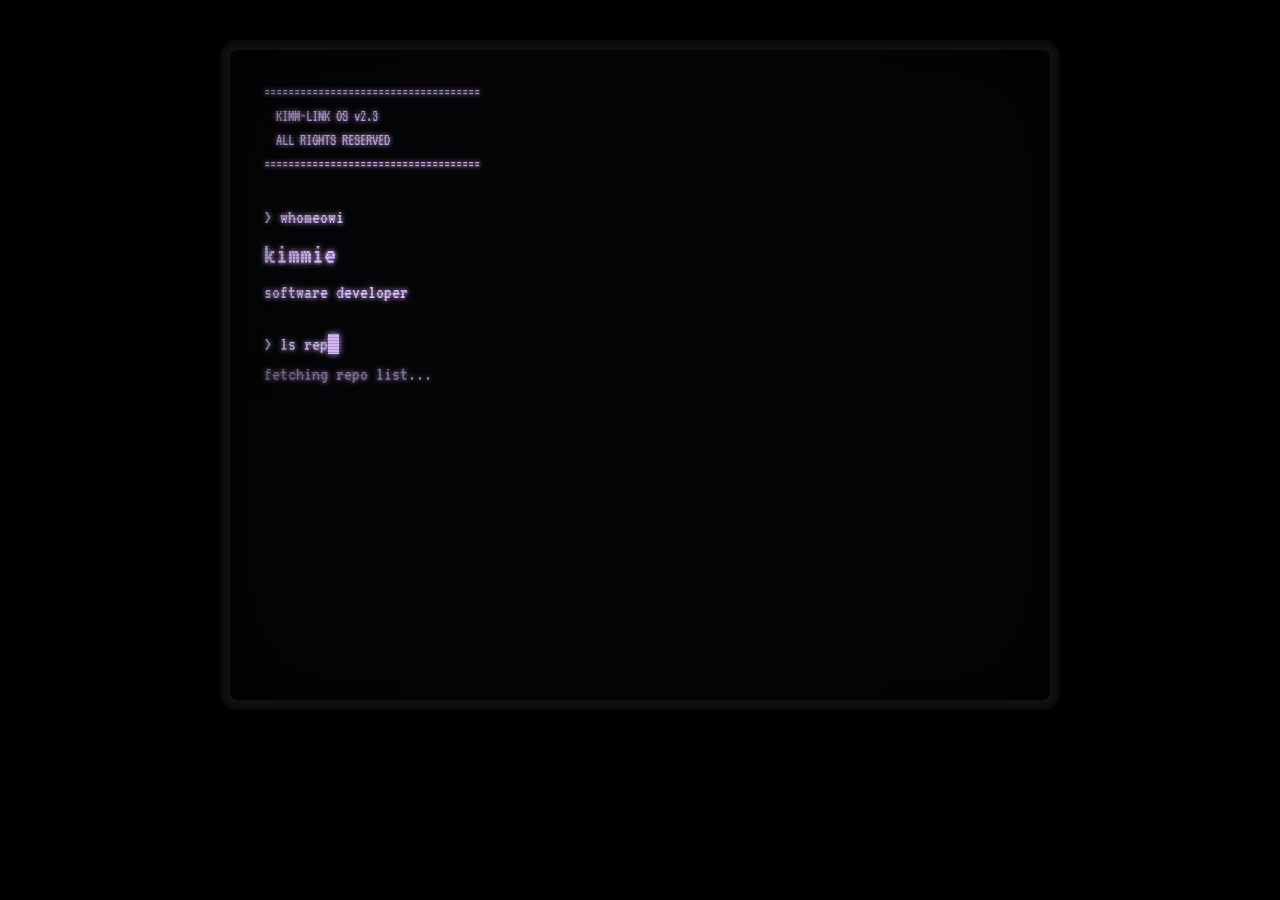
<file: index.html>
<!DOCTYPE html>
<html lang="en">
<head>
<meta charset="UTF-8">
<meta name="viewport" content="width=device-width, initial-scale=1.0">
<title>TERMINAL</title>
<link rel="icon" href="data:,">
<link href="https://fonts.googleapis.com/css2?family=VT323&display=swap" rel="stylesheet">
<link rel="stylesheet" href="style.css">
  </head>
 <body>

<div class="monitor">
  <div class="screen">
    <div class="flash"></div>
    <div class="content">

      <div class="header-box">====================================
  KIMM-LINK OS v2.3
  ALL RIGHTS RESERVED
====================================</div>

      <div class="prompt">
        &gt; <span id="cmd1"></span><span class="cursor" id="cursor1"></span>
      </div>
      <div id="whoblock">
        <div class="uname" id="uname">kimmie</div>
           <div id="bio">loading...</div>
        <div class="substats" id="stats"></div>
      </div>

      <div class="prompt" id="repostep">
        &gt; <span id="cmd2"></span><span class="cursor" id="cursor2"></span>
        <div id="repostatus">fetching repo list...</div>
        <div id="repolist"></div>
      </div>

      <div class="prompt" id="linkstep">
        &gt; <span id="cmd3"></span><span class="cursor" id="cursor3"></span>
        <div class="linkout" id="linkout"></div>
      </div>

      <div class="prompt" id="bio2step">
        &gt; <span id="cmd4"></span><span class="cursor" id="cursor4"></span>
        <div class="linkout" id="bio2out">
          Kimmie<br>
          kimmie.3 &middot; they/them &middot; UTC+3 &Theta;&Delta;&amp;<br>
          <br>
          Asya-Kenn-Remi<br>
          System of three<br>
          <div class="badges">
            <a class="badge" href="https://morethanone.info" target="_blank" rel="noopener">
              <img src="assets/pluralring.png" alt="System">
              <span class="tip">This user is a System</span>
            </a>
            <a class="badge" href="https://en.wikipedia.org/wiki/Therian_subculture" target="_blank" rel="noopener">
              <img src="assets/therian.svg" alt="Therian">
              <span class="tip">This user is a Therian</span>
            </a>
            <a class="badge" href="https://en.wikipedia.org/wiki/Transgender" target="_blank" rel="noopener">
              <span class="emoji-icon">&#127987;&#65039;&zwj;&#9895;&#65039;</span>
              <span class="tip">This user is Transgender</span>
            </a>
          </div>
        </div>
      </div>

      <div class="prompt" id="intereststep">
        &gt; <span id="cmd5"></span><span class="cursor" id="cursor5"></span>
        <div class="linkout">
          <div class="badges">
            <a class="badge" href="https://minecraft.wiki/" target="_blank" rel="noopener">
              <img src="assets/minecraft.png" alt="Minecraft">
              <span class="tip">Minecraft</span>
            </a>
            <a class="badge" href="https://deltarune.com/" target="_blank" rel="noopener">
              <img src="assets/deltarune.png" alt="DELTARUNE">
              <span class="tip">DELTARUNE</span>
            </a>
            <a class="badge" href="https://futurecatgames.itch.io/oneshot" target="_blank" rel="noopener">
              <img src="assets/oneshot.png" alt="OneShot">
              <span class="tip">OneShot</span>
            </a>
            <a class="badge" href="https://osu.ppy.sh/" target="_blank" rel="noopener">
              <img src="assets/osu.png" alt="osu!">
              <span class="tip">osu!</span>
            </a>
            <a class="badge" href="https://celeste.ink/" target="_blank" rel="noopener">
              <img src="assets/celeste.gif" alt="Celeste">
              <span class="tip">Celeste</span>
            </a>
          </div>
        </div>
      </div>

      <div id="shell"></div>

      <div class="prompt" id="endline">
        &gt;<span id="typed"></span><span class="cursor"></span><input id="cmdinput" type="text" autocomplete="off" autocapitalize="off" spellcheck="false" aria-label="command">
      </div>

    </div>
  </div>
</div>

<script src="commands.js"></script>
<script src="script.js"></script>

</body>
</html>
</file>
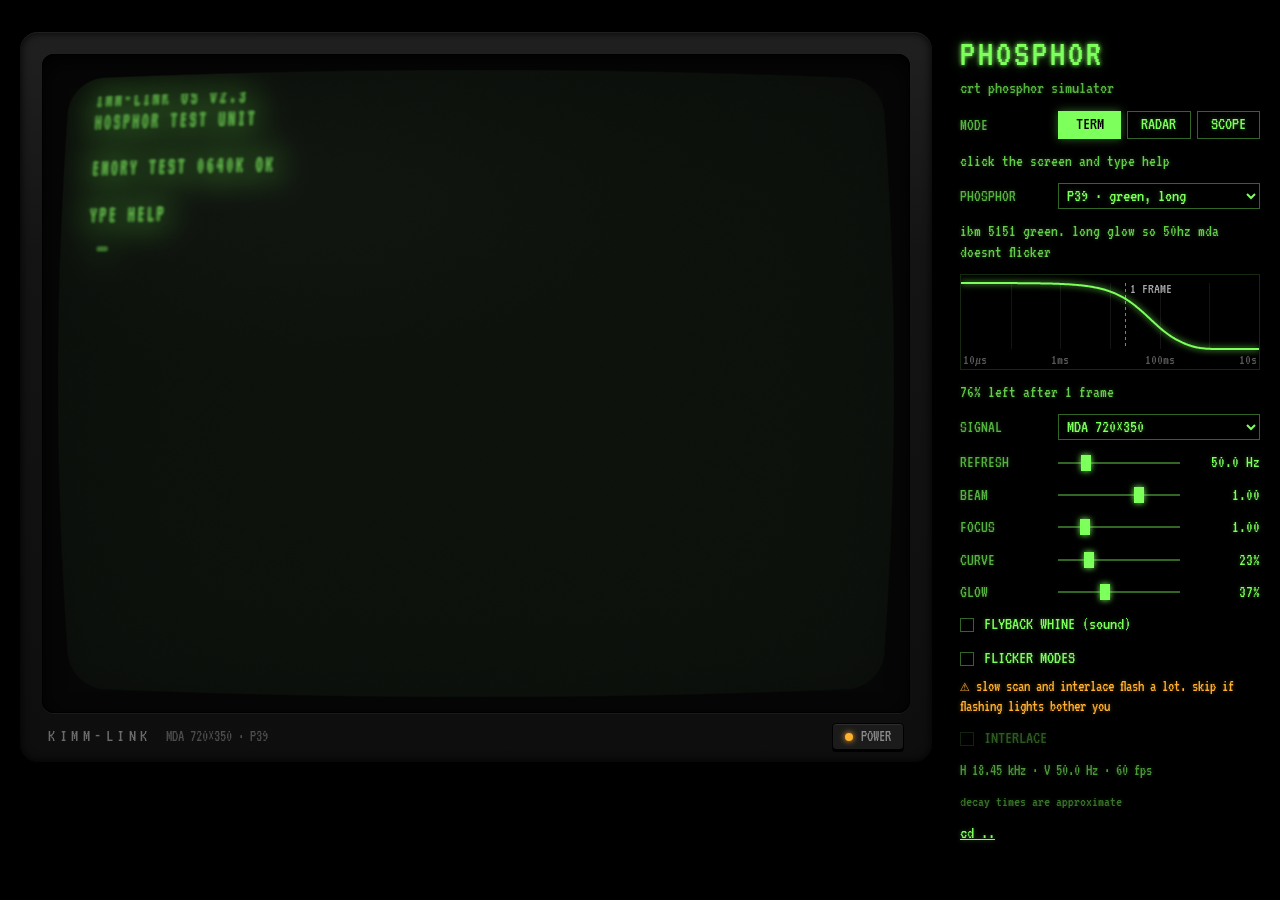
<file: phosphor/index.html>
<!DOCTYPE html>
<html lang="en">
<head>
<meta charset="UTF-8">
<meta name="viewport" content="width=device-width, initial-scale=1.0">
<title>PHOSPHOR</title>
<link rel="icon" href="data:,">
<link href="https://fonts.googleapis.com/css2?family=VT323&display=swap" rel="stylesheet">
<link rel="stylesheet" href="style.css">
</head>
<body>

<main class="rig">
  <section class="monitor">
    <div class="bezel" id="bezel">
      <canvas id="tube" aria-label="CRT screen"></canvas>
      <input id="keys" type="text" autocomplete="off" autocapitalize="off" spellcheck="false" aria-label="terminal input">
      <div class="fault" id="fault" hidden></div>
    </div>
    <div class="plate">
      <span class="brand">KIMM-LINK</span>
      <span class="model" id="model"></span>
      <button class="power" id="power" aria-pressed="false"><span class="led" id="led"></span>POWER</button>
    </div>
  </section>

  <aside class="panel">
    <div>
      <h1>PHOSPHOR</h1>
      <p class="sub">crt phosphor simulator</p>
    </div>

    <div class="field">
      <span class="label">MODE</span>
      <div class="modes" role="group" aria-label="mode">
        <button data-mode="term">TERM</button>
        <button data-mode="radar">RADAR</button>
        <button data-mode="scope">SCOPE</button>
      </div>
    </div>

    <p class="hint" data-for="term">click the screen and type help</p>
    <p class="hint" data-for="radar">blue flash is the sweep, yellow is the afterglow</p>
    <p class="hint" data-for="scope">drop a stereo audio file on the screen (L = x, R = y)</p>

    <label class="field"><span class="label">PHOSPHOR</span><select id="phosphor"></select></label>
    <p class="note" id="pnote"></p>
    <canvas id="decay" aria-label="decay curve"></canvas>
    <p class="note" id="pleft"></p>

    <label class="field" data-for="term scope"><span class="label">SIGNAL</span><select id="signal"></select></label>
    <div class="field" data-for="scope">
      <span class="label">AUDIO</span>
      <label class="file"><input type="file" id="audiofile" accept="audio/*"><span id="audioname">LOAD FILE</span></label>
    </div>

    <label class="field slider" data-for="term"><span class="label">REFRESH</span><input type="range" id="hz"><output id="hzout"></output></label>
    <label class="field slider" data-for="radar"><span class="label">ROTATION</span><input type="range" id="rpm"><output id="rpmout"></output></label>
    <label class="field slider" data-for="scope"><span class="label">FREQ</span><input type="range" id="freq"><output id="freqout"></output></label>
    <label class="field slider"><span class="label">BEAM</span><input type="range" id="beam"><output id="beamout"></output></label>
    <label class="field slider"><span class="label">FOCUS</span><input type="range" id="focus"><output id="focusout"></output></label>
    <label class="field slider"><span class="label">CURVE</span><input type="range" id="curve"><output id="curveout"></output></label>
    <label class="field slider"><span class="label">GLOW</span><input type="range" id="glow"><output id="glowout"></output></label>

    <label class="check" data-for="term"><input type="checkbox" id="whine"><span>FLYBACK WHINE (sound)</span></label>
    <label class="check" data-for="term"><input type="checkbox" id="unlock"><span>FLICKER MODES</span></label>
    <p class="warn" data-for="term" id="unlockwarn">⚠ slow scan and interlace flash a lot. skip if flashing lights bother you</p>
    <label class="check" data-for="term"><input type="checkbox" id="interlace" disabled><span>INTERLACE</span></label>

    <p class="readout" id="readout"></p>
    <p class="fine">decay times are approximate</p>
    <a class="back" href="../">cd ..</a>
  </aside>
</main>

<script src="phosphors.js"></script>
<script src="crt.js"></script>
<script src="sources.js"></script>
<script src="main.js"></script>

</body>
</html>
</file>
<file: style.css>
body {
  background: #000;
  margin: 0;
  padding: 40px 20px;
  font-family: 'VT323', monospace;
}

.monitor {
  max-width: 820px;
  margin: 0 auto;
  background: #111;
  border-radius: 16px;
  padding: 10px;
  box-shadow: 0 0 40px rgba(0,0,0,0.8), inset 0 0 10px #000;
}

   .screen {
  background: #050608;
  border-radius: 8px;
  padding: 30px 34px 60px;
  min-height: 560px;
  position: relative;
  overflow: hidden;
  --phosphor: #e8f2ff;
  --phosphor-dim: rgba(232,242,255,0.4);
  color: var(--phosphor);
  transition: filter 1.5s ease;
}


   .screen::before {
  content: "";
  position: absolute;
  top:0; left:0; right:0; bottom:0;
  background: repeating-linear-gradient(
    to bottom,
    rgba(0,0,0,0) 0px,
    rgba(0,0,0,0) 2px,
    rgba(0,0,0,0.35) 3px
  );
  pointer-events: none;
  z-index: 3;
}


.screen::after {
  content: "";
  position: absolute;
  top:0; left:0; right:0; bottom:0;
  box-shadow: inset 0 0 120px rgba(0,0,0,0.85);
  pointer-events: none;
  z-index: 4;
}


  @keyframes flashout {
  0% { opacity: 1; }
  100% { opacity: 0; }
}

.content {
  position: relative;
  z-index: 2;
  font-size: 20px;
  line-height: 1.5;
  color: var(--phosphor);
  text-shadow: 0 0 4px var(--phosphor), 0 0 10px var(--phosphor-dim);
  transition: opacity 0.05s linear, color 0.05s linear, text-shadow 0.05s linear;
}
  @media (prefers-reduced-motion: reduce) {
  .content { transition: none; }
  .flash { display:none; }
}

.header-box {
  white-space: pre;
  font-size: 16px;
  margin-bottom: 26px;
  color: var(--phosphor);
  opacity: 0.9;
  transition: color 1s linear;
}

.prompt {
  margin-top: 22px;
}
.prompt .arrow { color: var(--phosphor); }

.cursor {
  display: inline-block;
  width: 11px;
  height: 20px;
  background: var(--phosphor);
  vertical-align: -4px;
  animation: blink 1s step-end infinite;
  box-shadow: 0 0 6px var(--phosphor);
  transition: background 1s linear, box-shadow 1s linear;
}
@keyframes blink { 50% { opacity: 0; } }

#whoblock, #repostep, #linkstep, #bio2step, #intereststep, #endline {
  display: none;
}

.uname { font-size: 30px; }
.substats { opacity: 0.75; margin-top: 4px; }

.repo {
  display: flex;
  flex-wrap: wrap;
  align-items: baseline;
  gap: 4px 18px;
  padding: 5px 8px;
  margin: 2px 0;
  text-decoration: none;
  color: var(--phosphor);
  transition: color 1s linear;
}
.repo:hover {
  background: var(--phosphor);
  color: #050608;
  text-shadow: none;
}
.rname { flex: 0 0 210px; }
.rlang { flex: 0 0 170px; opacity: 0.75; }
.repo:hover .rlang { opacity: 1; }
.rstars { flex: 0 0 60px; }
.rdesc { flex: 1 1 220px; opacity: 0.75; overflow:hidden; text-overflow: ellipsis; white-space: nowrap; }
.repo:hover .rdesc { opacity: 1; }

@media (max-width: 600px) {
  .rdesc { flex-basis: 100%; white-space: normal; }
  .rname { flex-basis: auto; }
}

#repostatus { opacity: 0.6; }

.linkout a { color: var(--phosphor); text-decoration: underline; transition: color 1s linear; }

.badges {
  display: flex;
  gap: 16px;
  margin-top: 10px;
}
.badge {
  position: relative;
  display: inline-flex;
  color: var(--phosphor);
  text-decoration: none;
  transition: color 1s linear;
}
.badge img, .badge .emoji-icon { width: 22px; height: 22px; display: block; }
.badge .emoji-icon { font-size: 20px; line-height: 1; }
.badge .tip {
  position: absolute;
  bottom: 130%;
  left: 50%;
  transform: translateX(-50%);
  white-space: nowrap;
  background: #050608;
  border: 1px solid var(--phosphor);
  padding: 3px 8px;
  font-size: 16px;
  opacity: 0;
  pointer-events: none;
  transition: opacity 0.15s, border-color 1s linear, text-shadow 1s linear;
  text-shadow: 0 0 4px var(--phosphor);
}
.badge:hover .tip { opacity: 1; }

#typed, .typed { white-space: pre-wrap; overflow-wrap: anywhere; }

#shell, #endline { text-transform: uppercase; }

.linkout .repo { text-decoration: none; }

.fetch { display: flex; flex-wrap: wrap; gap: 8px 24px; }
.fetch-logo, .fetch-info { white-space: pre; }

.screen.off .content { animation: crt-off 0.5s ease-in forwards; }
@keyframes crt-off {
  60% { transform: scale(1, 0.004); filter: brightness(4); opacity: 1; }
  100% { transform: scale(0, 0.004); filter: brightness(4); opacity: 0; }
}

@media (prefers-reduced-motion: reduce) {
  .screen.off .content { animation: none; visibility: hidden; }
}

#endline.busy { opacity: 0; }

#cmdinput {
  position: absolute;
  opacity: 0;
  width: 1px;
  height: 1px;
  border: 0;
  padding: 0;
  font-size: 16px;
}

.egg-red { color: #ff5555; text-shadow: 0 0 6px #ff5555; }
.egg-gold { color: #ffd84a; text-shadow: 0 0 6px #ffd84a; }

.mc-splash {
  display: inline-block;
  color: #ffff55;
  text-shadow: 0 0 6px #ffff55;
  transform: rotate(-8deg);
  animation: mc-splash 0.5s ease-in-out infinite alternate;
}
@keyframes mc-splash { to { transform: rotate(-8deg) scale(1.08); } }

.monitor.shake { animation: shake 0.5s; }
@keyframes shake {
  10%, 50%, 90% { transform: translate(-6px, 3px); }
  30%, 70% { transform: translate(6px, -3px); }
}

.bigshot {
  color: #ffff55;
  text-shadow: 0 0 6px currentColor;
  animation: bigshot 0.4s steps(1) 10;
}
@keyframes bigshot { 50% { color: #ff77ff; } }

.jevil { display: inline-block; animation: jevil 0.5s ease-in-out 6; }
@keyframes jevil {
  25% { transform: rotate(-4deg) scale(1.05); }
  75% { transform: rotate(4deg) scale(1.05); }
}

.gaster { transition: opacity 2s; }
.gaster.gone { opacity: 0; }

.screen.sunlit { filter: sepia(0.7) saturate(1.8) brightness(1.2); }

.sun-dark {
  position: absolute;
  inset: 0;
  z-index: 2;
  background: #000;
  animation: sun-dark 2.5s forwards;
}
.sun-dark span {
  position: absolute;
  left: 34px;
  bottom: 60px;
  opacity: 0;
  font-size: 20px;
  animation: sun-dark 2s 4s forwards;
}
@keyframes sun-dark { from { opacity: 0; } to { opacity: 1; } }

.breathe { display: block; position: relative; height: 80px; margin-top: 8px; }
.feather { position: absolute; left: 0; bottom: 0; animation: feather 8s ease-in-out 3 forwards; }
@keyframes feather { 50% { transform: translateY(-50px); } }
.breathe-in, .breathe-out { position: absolute; left: 40px; bottom: 0; }
.breathe-in { animation: breathe-in 8s step-end 3 forwards; }
.breathe-out { opacity: 0; animation: breathe-out 8s step-end 3 forwards; }
@keyframes breathe-in { 0% { opacity: 1; } 50%, 100% { opacity: 0; } }
@keyframes breathe-out { 0% { opacity: 0; } 50%, 100% { opacity: 1; } }

@media (prefers-reduced-motion: reduce) {
  .monitor.shake, .jevil, .mc-splash, .bigshot { animation: none; }
}
</file>
<file: phosphor/style.css>
:root {
  --ink: #7dff5c;
  --ink-dim: rgba(125, 255, 92, 0.4);
  --ink-faint: rgba(125, 255, 92, 0.16);
}

* { box-sizing: border-box; }

[hidden] { display: none !important; }

html { color-scheme: dark; }

body {
  margin: 0;
  min-height: 100vh;
  background: #000;
  color: var(--ink);
  font-family: 'VT323', monospace;
  font-size: 20px;
  line-height: 1.2;
  text-shadow: 0 0 4px var(--ink-dim);
}

.rig {
  display: grid;
  grid-template-columns: minmax(0, 1fr) 300px;
  gap: 28px;
  max-width: 1340px;
  margin: 0 auto;
  padding: 32px 20px;
  align-items: start;
}

.monitor {
  background: linear-gradient(180deg, #202020, #141414 30%, #0e0e0e);
  border-radius: 18px;
  padding: 22px 22px 12px;
  box-shadow: 0 0 40px rgba(0, 0, 0, 0.8), inset 0 1px 0 rgba(255, 255, 255, 0.06), inset 0 0 10px #000;
}

.bezel {
  position: relative;
  background: #060606;
  border-radius: 12px;
  padding: 16px;
  box-shadow: inset 0 0 0 1px #000, inset 0 6px 22px rgba(0, 0, 0, 0.95), 0 1px 0 rgba(255, 255, 255, 0.05);
}

#tube {
  display: block;
  width: min(100%, calc((100vh - 150px) * var(--aspect, 1.3333)));
  aspect-ratio: var(--aspect, 1.3333);
  margin: 0 auto;
}

.bezel.typing #tube { cursor: text; }

#keys {
  position: absolute;
  left: 0;
  top: 0;
  width: 1px;
  height: 1px;
  padding: 0;
  border: 0;
  opacity: 0;
  font-size: 16px;
  pointer-events: none;
}

.fault {
  position: absolute;
  inset: 16px;
  display: grid;
  place-items: center;
  padding: 24px;
  text-align: center;
  white-space: pre-line;
  color: #ff5555;
  text-shadow: 0 0 6px #ff5555;
}

.plate {
  display: flex;
  align-items: center;
  gap: 14px;
  padding: 10px 6px 0;
  color: #6b6b6b;
  text-shadow: none;
}

.brand { font-size: 18px; letter-spacing: 0.25em; }

.model { flex: 1; font-size: 16px; color: #4c4c4c; }

.power {
  display: inline-flex;
  align-items: center;
  gap: 8px;
  padding: 3px 12px;
  font: inherit;
  font-size: 16px;
  color: #8a8a8a;
  background: #1b1b1b;
  border: 1px solid #000;
  border-radius: 4px;
  box-shadow: inset 0 1px 0 rgba(255, 255, 255, 0.08), 0 2px 0 #000;
  cursor: pointer;
}
.power:active { transform: translateY(1px); box-shadow: inset 0 1px 0 rgba(255, 255, 255, 0.05); }

.led {
  width: 8px;
  height: 8px;
  border-radius: 50%;
  background: #1c261c;
  box-shadow: inset 0 0 2px #000;
}
.led.warm { background: #ffb02e; box-shadow: 0 0 6px #ffb02e; }
.led.on { background: #63ff5a; box-shadow: 0 0 6px #63ff5a, 0 0 12px rgba(99, 255, 90, 0.6); }

.panel {
  display: flex;
  flex-direction: column;
  gap: 12px;
  min-width: 0;
}

h1 {
  margin: 0;
  font-size: 38px;
  font-weight: normal;
  letter-spacing: 0.08em;
  text-shadow: 0 0 4px var(--ink), 0 0 12px var(--ink-dim);
}

.sub { margin: 0; font-size: 18px; opacity: 0.7; }

.field {
  display: grid;
  grid-template-columns: 88px minmax(0, 1fr);
  align-items: center;
  gap: 10px;
}
.field.slider { grid-template-columns: 88px minmax(0, 1fr) 70px; }

.label { font-size: 17px; opacity: 0.7; }

button, select {
  font: inherit;
  color: var(--ink);
  background: #000;
  border: 1px solid var(--ink-dim);
  border-radius: 0;
  text-shadow: inherit;
}

.modes { display: flex; gap: 6px; }
.modes button { flex: 1; padding: 2px 0; font-size: 18px; cursor: pointer; }
.modes button:hover { border-color: var(--ink); }
.modes button[aria-pressed="true"] {
  color: #000;
  background: var(--ink);
  text-shadow: none;
  box-shadow: 0 0 10px var(--ink-dim);
}

select { width: 100%; padding: 2px 4px; font-size: 18px; cursor: pointer; }
select option { background: #000; color: var(--ink); }

output { font-size: 17px; text-align: right; white-space: nowrap; }

input[type="range"] {
  width: 100%;
  height: 18px;
  margin: 0;
  background: transparent;
  -webkit-appearance: none;
  appearance: none;
  cursor: pointer;
}
input[type="range"]::-webkit-slider-runnable-track { height: 2px; background: var(--ink-dim); }
input[type="range"]::-moz-range-track { height: 2px; background: var(--ink-dim); }
input[type="range"]::-webkit-slider-thumb {
  width: 10px;
  height: 16px;
  margin-top: -7px;
  background: var(--ink);
  border: 0;
  box-shadow: 0 0 6px var(--ink);
  -webkit-appearance: none;
}
input[type="range"]::-moz-range-thumb {
  width: 10px;
  height: 16px;
  background: var(--ink);
  border: 0;
  border-radius: 0;
  box-shadow: 0 0 6px var(--ink);
}

input:focus-visible, button:focus-visible, select:focus-visible, .file:focus-within {
  outline: 1px dashed var(--ink);
  outline-offset: 2px;
}

.check { display: flex; align-items: center; gap: 10px; font-size: 18px; cursor: pointer; }
.check input {
  width: 14px;
  height: 14px;
  margin: 0;
  background: #000;
  border: 1px solid var(--ink-dim);
  -webkit-appearance: none;
  appearance: none;
  cursor: pointer;
}
.check input:checked { background: var(--ink); box-shadow: 0 0 6px var(--ink); }
.check input:disabled, .check input:disabled + span { opacity: 0.35; cursor: not-allowed; }

.file {
  position: relative;
  display: block;
  padding: 2px 6px;
  overflow: hidden;
  font-size: 18px;
  white-space: nowrap;
  text-overflow: ellipsis;
  border: 1px solid var(--ink-dim);
  cursor: pointer;
}
.file:hover { border-color: var(--ink); }
.file input { position: absolute; width: 1px; height: 1px; opacity: 0; }

.hint, .note { margin: 0; font-size: 17px; opacity: 0.8; }

.warn { margin: -4px 0 0; font-size: 16px; color: #ffb02e; text-shadow: 0 0 4px rgba(255, 176, 46, 0.4); }

#decay {
  display: block;
  width: 100%;
  height: 96px;
  border: 1px solid var(--ink-faint);
}

.readout { margin: 0; font-size: 16px; opacity: 0.6; }

.fine { margin: 0; font-size: 15px; opacity: 0.45; }

.back { align-self: flex-start; color: var(--ink); font-size: 18px; }

@media (max-width: 880px) {
  .rig { grid-template-columns: minmax(0, 1fr); gap: 20px; padding: 16px; }
  .monitor { padding: 12px 12px 8px; }
  .bezel { padding: 10px; }
  #tube { width: 100%; }
}
</file>
